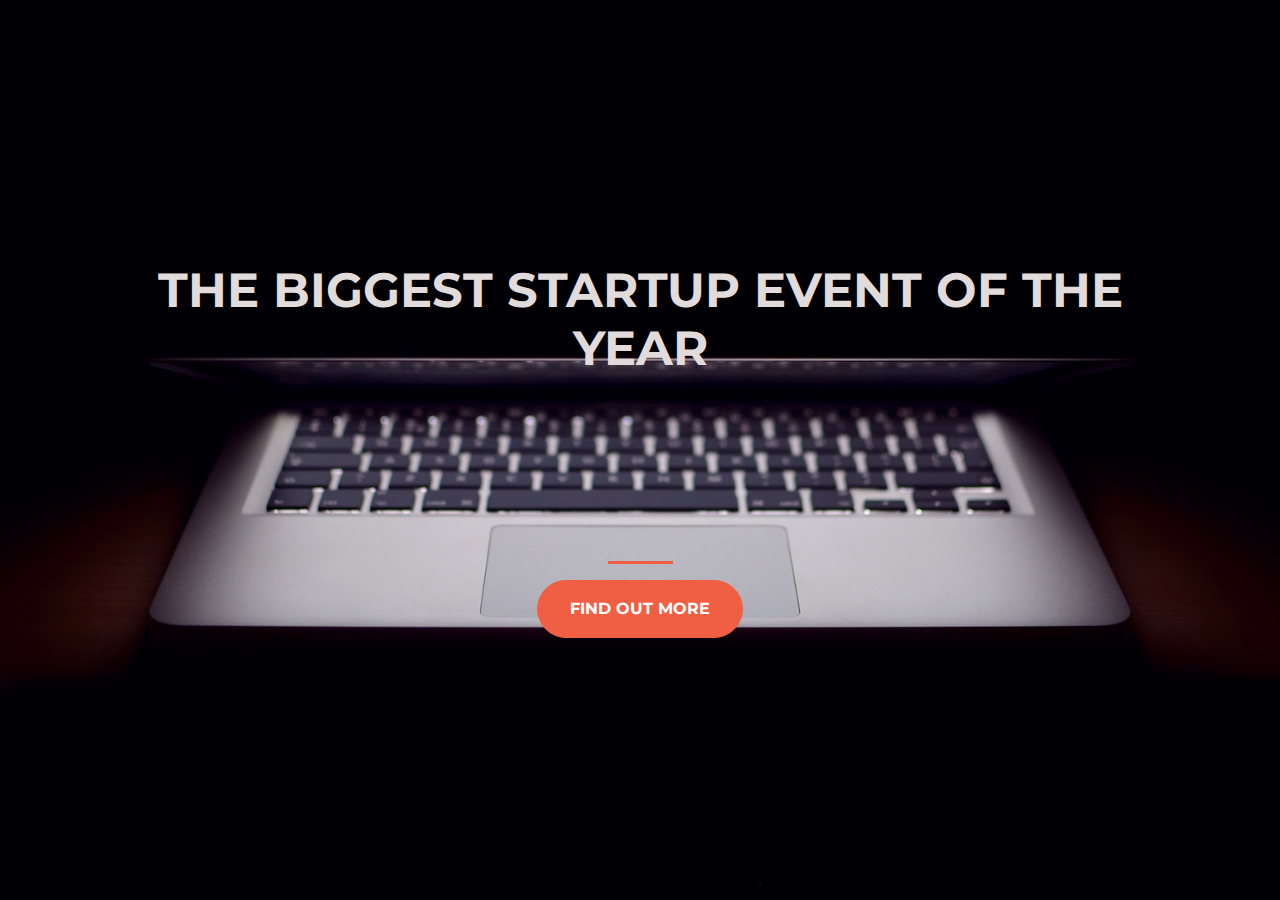
<file: index.html>
<!DOCTYPE html>
<html>
  <head>
    <title>Startup</title>
    <!-- Required meta tags -->
    <meta charset="utf-8">
    <meta name="viewport" content="width=device-width, initial-scale=1, shrink-to-fit=no">

    <!-- Google Fonts -->
    <link href="https://fonts.googleapis.com/css?family=Montserrat" rel="stylesheet">

    <!-- Bootstrap CSS from a CDN. This way you don't have to include the bootstrap file yourself -->
    <link rel="stylesheet" href="https://stackpath.bootstrapcdn.com/bootstrap/4.3.1/css/bootstrap.min.css" integrity="sha384-ggOyR0iXCbMQv3Xipma34MD+dH/1fQ784/j6cY/iJTQUOhcWr7x9JvoRxT2MZw1T" crossorigin="anonymous">
    <!-- Your own stylesheet -->
    <link rel="stylesheet" type="text/css" href="style.css">
  </head>
  <body>
    <div class="container d-flex align-items-center h-100">
      <div class="row">
        <header class="text-center col-12">
          <h1 class="text-uppercase"><strong>The biggest startup event of the year</strong></h1>
          
        </header>
        <div class="buffer col-12"></div>
        <section class="text-center col-12">
          
          <hr>
          <a href="https://mailchi.mp/5919645a74cc/ztm">
            <button class="btn btn-primary btn-xl">Find out more</button>
          </a>  
        </section>
      </div>
    </div>
  </body>
</html>
</file>
<file: style.css>
body,
html {
  width: 100%;
  height: 100%;
  font-family: 'Montserrat', sans-serif;
  background: url(header.jpg) no-repeat center center fixed; 
  -webkit-background-size: cover;
  -moz-background-size: cover;
  -o-background-size: cover;
  background-size: cover;
}

h1 {
  font-size: 3rem;
  color: #e2dbdb;
}

hr {
  border-color: #F05F44;
  border-width: 3px;
  max-width: 65px;
}

.buffer {
  height: 10rem;
}

.btn {
  font-weight: 700;
  border-radius: 300px;
  text-transform: uppercase;
}

.btn-primary {
  background-color: #F05F44;
  border-color: #F05F44;
}

.btn-primary:hover {
  background-color: #ee4b08;
  border-color: #ee4b08;
  border-width: 4px;
}

.btn-xl {
  padding: 1rem 2rem;
}
</file>
